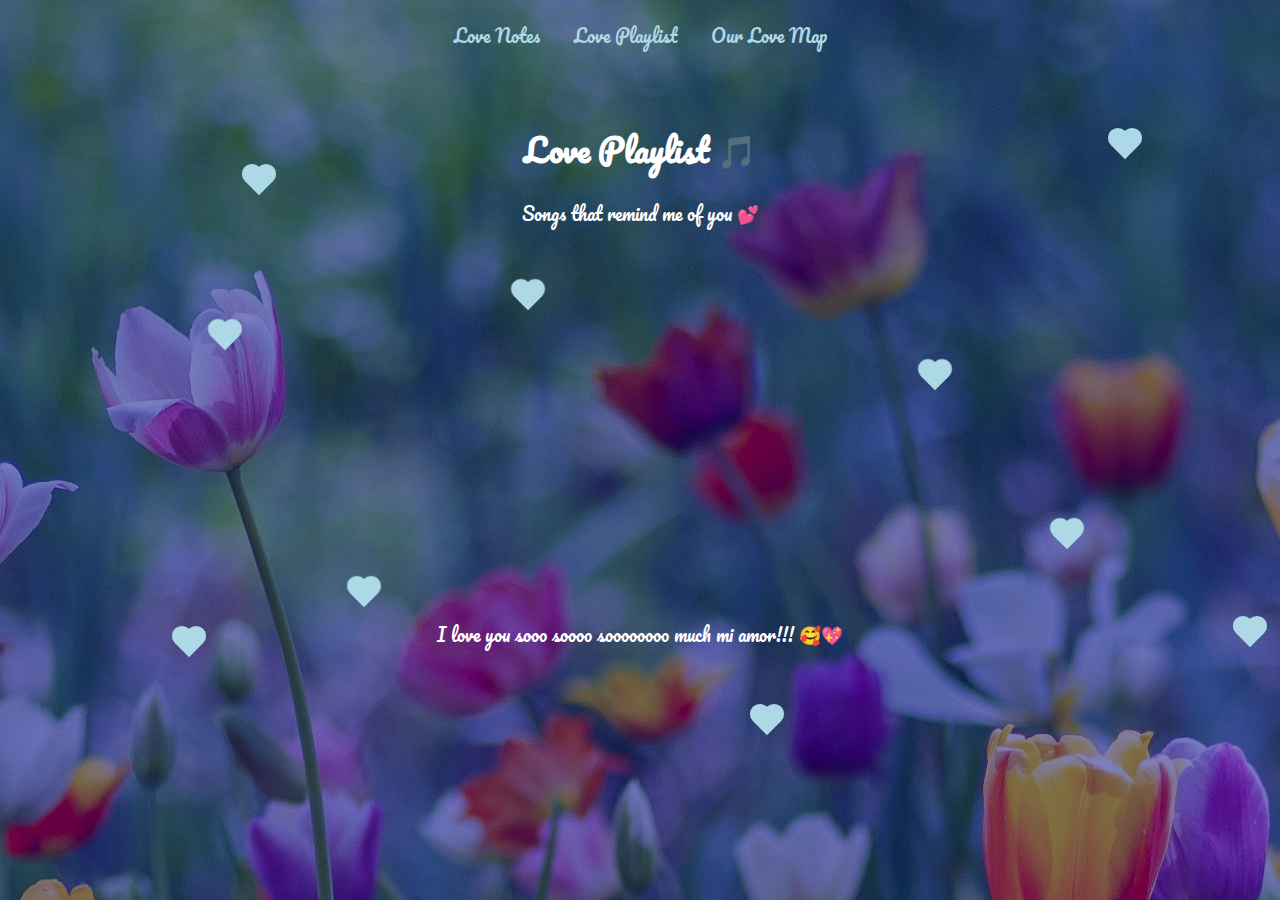
<file: music.html>
<!DOCTYPE html>
<html lang="en">
<head>
    <meta charset="UTF-8">
    <meta name="viewport" content="width=device-width, initial-scale=1.0">
    <title>Love Playlist 🎵</title>
    <link href="https://fonts.googleapis.com/css2?family=Pacifico&display=swap" rel="stylesheet">
    <link rel="stylesheet" href="styles.css">
</head>
<body>
    <nav>
        <a href="index.html">Love Notes</a>
        <a href="music.html">Love Playlist</a>
        <a href="map.html">Our Love Map</a>
    </nav>
    <div class="container">
        <h1>Love Playlist 🎵</h1>
        <p>Songs that remind me of you 💕</p>
        <div class="audio-wrapper">
            <iframe style="border-radius:12px" src="https://open.spotify.com/embed/playlist/2cQ6k5Itexqcl7oxMQfA9G?utm_source=generator&theme=0" 
            width="80%" height="352" frameBorder="0" allowfullscreen="" allow="autoplay; clipboard-write; encrypted-media; fullscreen; picture-in-picture" 
            loading="lazy"></iframe>
        </div>
        <p>I love you sooo soooo soooooooo much mi amor!!! 🥰💖 </p>
    </div>
    <script src="hearts.js"></script>
</body>
</html>
</file>
<file: styles.css>
body {
    min-height: 100vh; /* Ensures body is at least as tall as the viewport */
    background-image: url('tulips-pattern.jpg'); /* Your tulip pattern */
    background-repeat: repeat; /* Tiles the pattern across the body */
    background-color: #000080; /* Navy blue fallback */
    font-family: 'Pacifico', cursive;
    margin: 0;
    overflow: auto;
}

body::before {
    content: "";
    position: absolute;
    top: 0;
    left: 0;
    width: 100%;
    height: 100%; /* Matches the full height of the body */
    background-color: rgba(0, 0, 128, 0.5); /* Semi-transparent navy blue overlay */
    z-index: -1; /* Keeps it behind the content */
}

nav {
    text-align: center;
    padding: 20px;
}

nav a {
    margin: 0 15px;
    text-decoration: none;
    color: #add8e6; /* Light blue */
    font-size: 18px;
}

.container {
    text-align: center;
    margin-top: 50px;
}

h1 {
    color: #ffffff; /* White */
}

button {
    padding: 10px 20px;
    font-size: 18px;
    background-color: #add8e6; /* Light blue */
    color: #000080; /* Navy blue */
    border: none;
    border-radius: 5px;
    cursor: pointer;
}

button:hover {
    background-color: #87ceeb; /* Slightly darker light blue */
}

#complimentDisplay {
    margin-top: 20px;
    font-size: 28px;
    color: #ffffff; /* White */
    opacity: 1;
    transition: opacity 0.5s ease-in;
}

.audio-wrapper {
    display: flex;
    justify-content: center;
    margin-top: 20px;
}

p {
    font-size: 18px;
    color: #ffffff; /* White */
}

/* Heart styling */
.heart {
    position: absolute;
    width: 20px;
    height: 20px;
    background-color: #add8e6; /* Light blue */
    transform: rotate(45deg);
    animation: float 3s ease-in-out infinite;
}

.heart::before,
.heart::after {
    content: "";
    position: absolute;
    width: 20px;
    height: 20px;
    background-color: #add8e6; /* Light blue */
    border-radius: 50%;
}

.heart::before {
    top: -10px;
    left: 0;
}

.heart::after {
    top: 0;
    left: -10px;
}

@keyframes float {
    0% { transform: translateY(0) rotate(45deg); }
    50% { transform: translateY(-20px) rotate(45deg); }
    100% { transform: translateY(0) rotate(45deg); }
}

/* Mobile responsiveness */
@media (max-width: 600px) {
    .heart {
        width: 10px;
        height: 10px;
    }
    .heart::before,
    .heart::after {
        width: 10px;
        height: 10px;
    }
    .heart::before {
        top: -5px;
    }
    .heart::after {
        left: -5px;
    }
    h1 {
        font-size: 24px;
    }
    button {
        font-size: 16px;
    }
    #complimentDisplay {
        font-size: 20px;
    }
    #countdown-timer { /* Replace with your timer’s ID or class */
        display: block !important;
        visibility: visible !important;
    }
    #map {
        display: block !important;
        height: 300px;
    }
}

/* Countdown timer styling */
#countdown-timer {
    margin-top: 30px;
    text-align: center;
}

#countdown-timer h2 {
    color: #ffffff; 
    font-size: 28px;
    margin-bottom: 10px;
    font-family: 'Pacifico', cursive;
    font-weight: 700;
}

#countdown {
    font-size: 16px;
    background-color: #B3E5FC;
    color: #1A237E;
    padding: 10px 20px;
    border-radius: 5px;
    display: inline-block;
    box-shadow: 0 4px 6px rgba(0, 0, 0, 0.1);
    text-align: center;
}

#countdown:hover {
    background-color: #87ceeb;
}

#map {
    height: 400px;
    width: 100%;
    margin-bottom: 20px;
}

#future-destinations {
    list-style-type: none;
    padding: 0;
}

#future-destinations li {
    background-color: #add8e6; /* Light blue */
    color: #000080; /* Navy blue */
    padding: 10px;
    margin-bottom: 10px;
    border-radius: 5px;
}

h2 {
    color: #ffffff; /* White future destinations text*/ 
}
</file>
